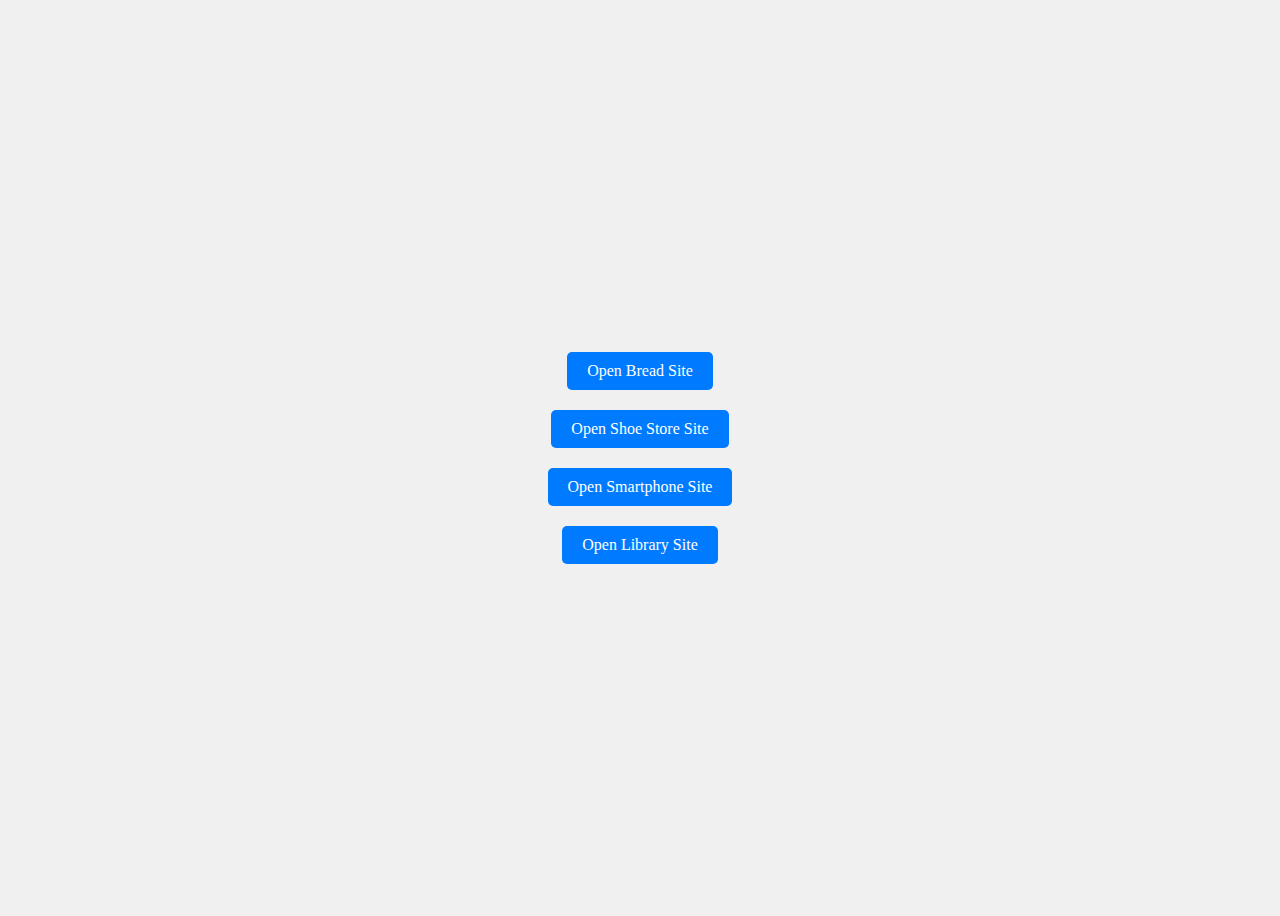
<file: index.html>
<!DOCTYPE html>
<html lang="en">
<head>
    <meta charset="UTF-8">
    <meta name="viewport" content="width=device-width, initial-scale=1.0">
    <title>Document</title>
    <style>
        body {
            display: flex;
            flex-direction: column;
            align-items: center;
            justify-content: center;
            height: 100vh;
            background-color: #f0f0f0;
        }
        a {
            margin: 10px;
            padding: 10px 20px;
            text-decoration: none;
            color: white;
            background-color: #007bff;
            border-radius: 5px;
        }
        a:hover {
            background-color: #0056b3;
        }
    </style>
</head>
<body>
    <a href="./Bread/">Open Bread Site</a>
    <a href="./Shoe-store/">Open Shoe Store Site</a>
    <a href="./Smartphone-store/">Open Smartphone Site</a>
    <a href="./Library-project/">Open Library Site</a>
</body>
</html>
</file>
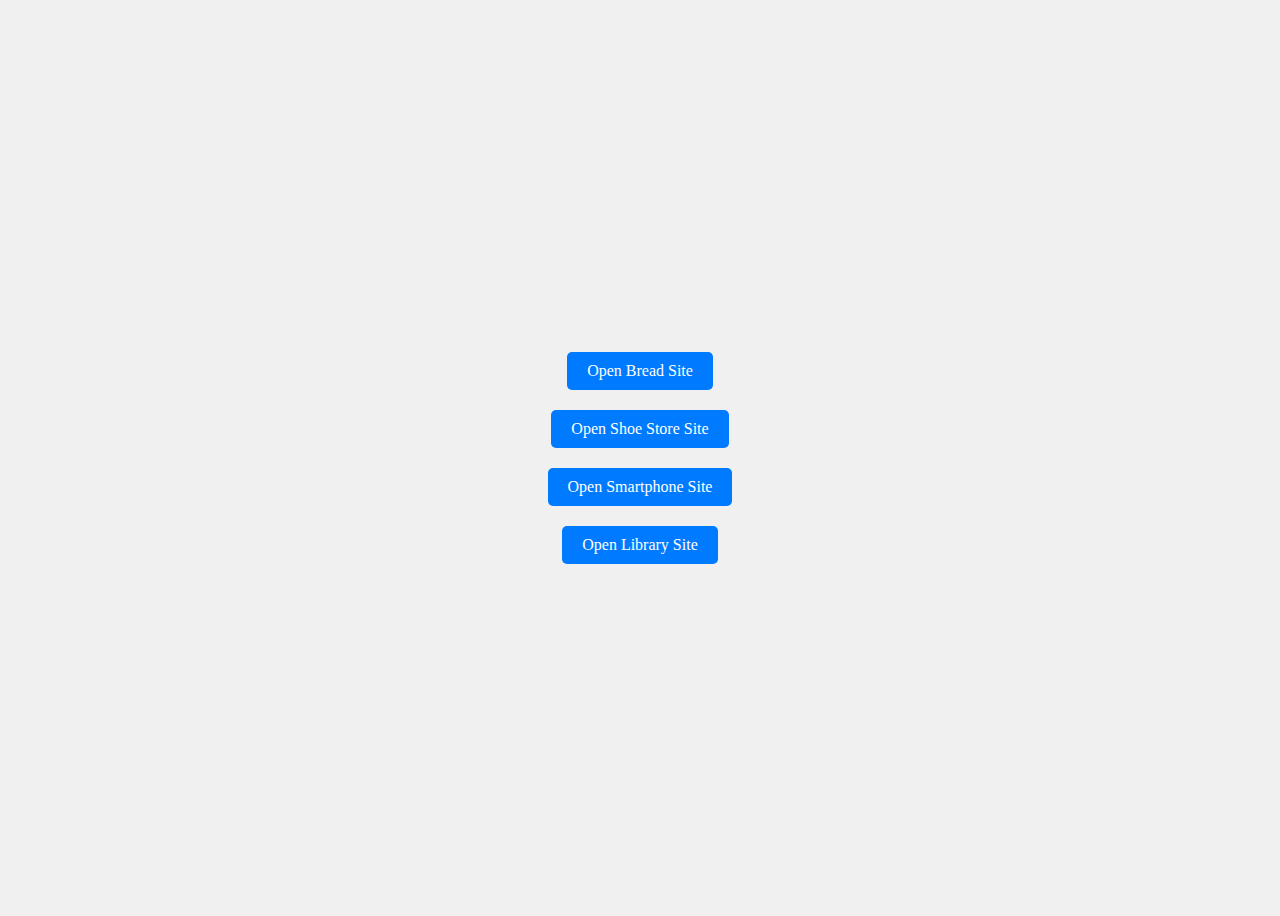
<file: docs/index.html>
<!DOCTYPE html>
<html lang="en">
<head>
    <meta charset="UTF-8">
    <meta name="viewport" content="width=device-width, initial-scale=1.0">
    <title>Document</title>
    <style>
        body {
            display: flex;
            flex-direction: column;
            align-items: center;
            justify-content: center;
            height: 100vh;
            background-color: #f0f0f0;
        }
        a {
            margin: 10px;
            padding: 10px 20px;
            text-decoration: none;
            color: white;
            background-color: #007bff;
            border-radius: 5px;
        }
        a:hover {
            background-color: #0056b3;
        }
    </style>
</head>
<body>
    <a href="../docs/Bread/index.html">Open Bread Site</a>
    <a href="../docs/Shoe-store/html/index.html">Open Shoe Store Site</a>
    <a href="../docs/Smartphone-store/HTML/index.html">Open Smartphone Site</a>
    <a href="../docs/Library-project/html/index.html">Open Library Site</a>
</body>
</html>
</file>
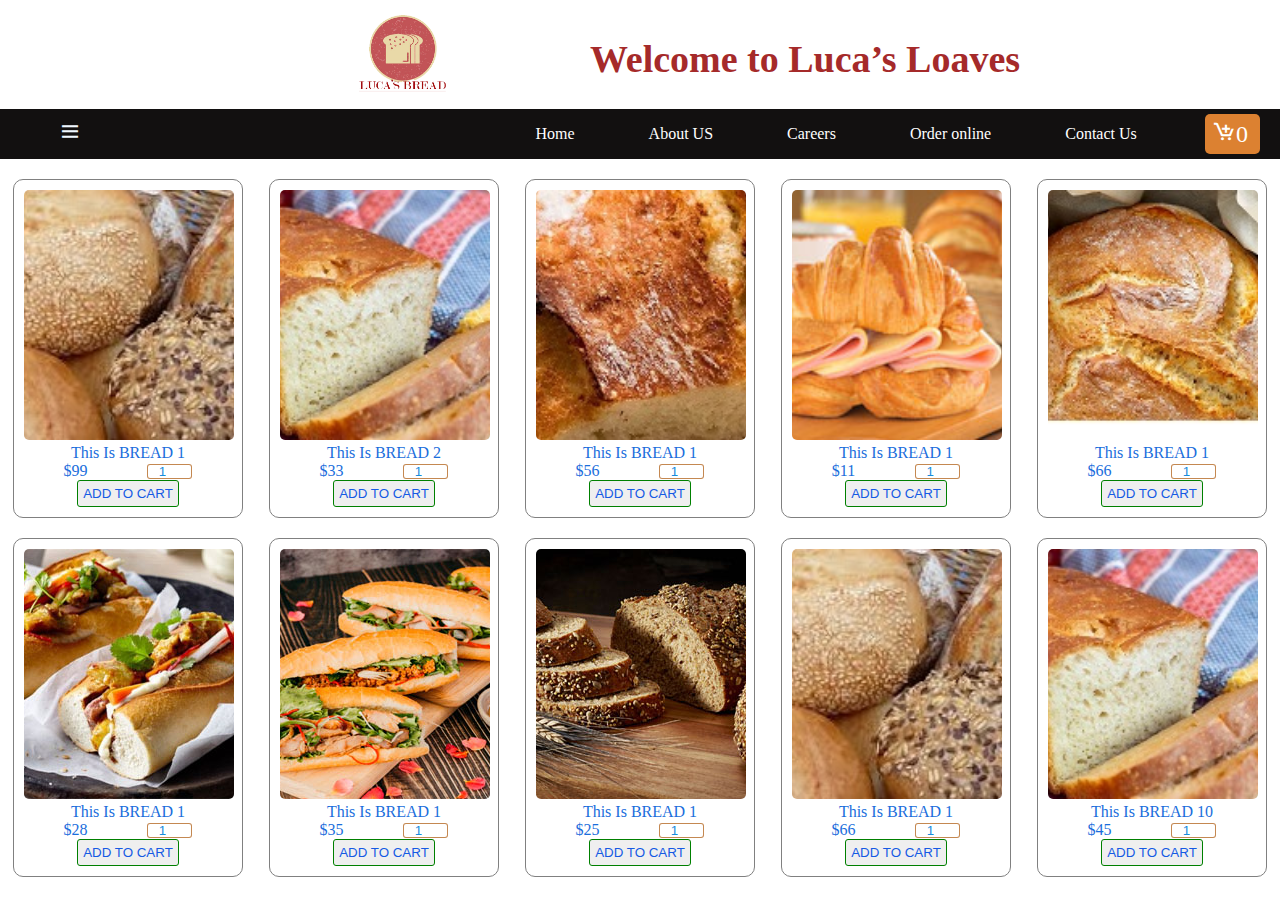
<file: Bread/html/index.html>
<!DOCTYPE html>
<html lang="en">
<head>
    <meta charset="UTF-8">
    <meta name="viewport" content="width=device-width, initial-scale=1.0">
    <title>Website'John</title>
    <link rel="stylesheet" href="../html/orderonline.html">
    <link rel="stylesheet" href="../style/style.css">
    <link rel="stylesheet" href="../js/js.js">
    <link href='https://unpkg.com/boxicons@2.1.4/css/boxicons.min.css' rel='stylesheet'>
</head>
<body>
    <!-- this is cart order detail  -->
    <div class="cart-detail_add" id="detail-cart">
        <form action="">
            <table class="order-iterm-cart">
                <thead>
                    <tr class="color-row">
                        <td>STT</td>
                        <td>Images</td>
                        <td>Product name</td>
                        <td>Amount</td>
                        <td>price</td>
                        <td>Total</td>
                    </tr>
                </thead>
                <tbody id="mycart">

                </tbody>
            </table>
        </form>
     </div>
    <!-- this is cart  -->
    <div class="cart" onclick="displaycart()"><span class="add-cart"><i class='bx bx-cart-add' ></i><span id="countsp">0</span></span></div>
    <!-- this is order online  -->
     <div class="order-online" id="orderonline">
        <div class="order-online_detail">
            <div class="main-titles"><h1>Career application</h1> <span ><a id="closex" onclick="change()">Close X</a></span></div>
            <p class="titles" id="mail">Email:</p>
            <input class="titles ip" type="text" placeholder="">
            <p class="titles" id="phonenumber">Phone number:</p>
            <input class="titles ip" type="number" placeholder="">
            <p class="titles" id="firstname">First name:</p>
            <input class="titles ip" type="text" placeholder="">
            <p class="titles" id="lastname">Last name:</p>
            <input class="titles ip" type="text" placeholder="">
            <span>Address: <select name="" id=""><option value="Sydney">Sydney</option>
                <option value="Melbourn">Melbourn</option>
                <option value="Adelaide">Adelaide</option></select>
                <span>Sex: <input type="radio" name="sexs" value="1">Male <input type="radio" name="sexs" value="2">Female</span>
            </span>
            <br>
            <button onclick="change()" class="btn1">Submit</button>
        </div>
     </div>    <!-- this is header -->
    <div id="header-wrapper">
        <div id="header" class="container">
            <div id="header-parents">
                <div id="image-logo"><img src="../img/LOGO1.png" alt=""></div>
                <div class="titles"><h1>Welcome to Luca’s Loaves</h1></div>
            </div>
            <div id="menu">
                <span class="menu_sub"><i class='bx bx-menu'></i>
                  <ul class="menu-sub_list">
                    <li><a href="">menu1</a></li>
                    <li><a href="">menu2</a></li>
                    <li><a href="">menu3</a></li>
                    <li><a href="">menu4</a></li>
                    <li><a href="">menu5</a></li>
                    <li><a href="">menu6</a>
                       <ul class="sub-sub1">
                        <li><a href="">sub1</a></li>
                        <li><a href="">sub2</a></li>
                        <li><a href="">sub3</a></li>
                        <li><a href="">sub4</a></li>
                       </ul>
                    </li>
                    <li><a href="">menu7</a></li>
                    <li><a href="">menu8</a></li>
                  </ul>
                </span>
                <ul class="nav">
                    <li ><a href="../html/web.html">Home</a></li>
                    <li><a href="#">About US</a></li>
                    <li><a onclick="change()" >Careers </a></li>
                    <li><a href="../html/orderonline.html">Order online </a></li>
                    <li><a href="#">Contact Us</a></li>
                </ul>
            </div>
        </div>
    </div>
    <!-- this is main body -->
     <div class="body-wrapper">
        <div class="products">
            <div class="product-iterm iterm1">
                <img class="img-product" src="../img/b1.jpg" alt="">
                <p class="discrib discrib1">this is BREAD 1</p>
                <p class="price price1">$<span>99</span><input class="amounts" type="number" min="1" max="20" value="1"></p>
                
                <button onclick="addcart(this)">ADD TO CART</button>
            </div>
            <div class="product-iterm iterm1">
                <img class="img-product" src="../img/b2.jpg" alt="">
                <p class="discrib discrib1">this is BREAD 2</p>
                <p class="price price1">$<span>33</span><input class="amounts" type="number" min="1" max="20" value="1"></p>
                
                <button onclick="addcart(this)">ADD TO CART</button>
            </div>
            <div class="product-iterm iterm1">
                <img class="img-product" src="../img/b3.jpg" alt="">
                <p class="discrib discrib1">this is BREAD 1</p>
                <p class="price price1">$<span>56</span><input class="amounts" type="number" min="1" max="20" value="1"></p>
                
                <button onclick="addcart(this)">ADD TO CART</button>
            </div>
            <div class="product-iterm iterm1">
                <img class="img-product" src="../img/b4.jpg" alt="">
                <p class="discrib discrib1">this is BREAD 1</p>
                <p class="price price1">$<span>11</span><input class="amounts" type="number" min="1" max="20" value="1"></p>
                
                <button onclick="addcart(this)">ADD TO CART</button>
            </div>
            <div class="product-iterm iterm1">
                <img class="img-product" src="../img/b5.jpg" alt="">
                <p class="discrib discrib1">this is BREAD 1</p>
                <p class="price price1">$<span>66</span><input class="amounts" type="number" min="1" max="20" value="1"></p>
                
                <button onclick="addcart(this)">ADD TO CART</button>
            </div>
            <div class="product-iterm iterm1">
                <img class="img-product" src="../img/b6.jpg" alt="">
                <p class="discrib discrib1">this is BREAD 1</p>
                <p class="price price1">$<span>28</span><input class="amounts" type="number" min="1" max="20" value="1"></p>
                
                <button onclick="addcart(this)">ADD TO CART</button>
            </div>
            <div class="product-iterm iterm1">
                <img class="img-product" src="../img/b7.jpg" alt="">
                <p class="discrib discrib1">this is BREAD 1</p>
                <p class="price price1">$<span>35</span><input class="amounts" type="number" min="1" max="20" value="1"></p>
                
                <button onclick="addcart(this)">ADD TO CART</button>
            </div>
            <div class="product-iterm iterm1">
                <img class="img-product" src="../img/b8.jpg" alt="">
                <p class="discrib discrib1">this is BREAD 1</p>
                <p class="price price1">$<span>25</span><input class="amounts" type="number" min="1" max="20" value="1"></p>
                
                <button onclick="addcart(this)">ADD TO CART</button>
            </div>
            <div class="product-iterm iterm1">
                <img class="img-product" src="../img/b1.jpg" alt="">
                <p class="discrib discrib1">this is BREAD 1</p>
                <p class="price price1">$<span>66</span><input class="amounts" type="number" min="1" max="20" value="1"></p>
                
                <button onclick="addcart(this)">ADD TO CART</button>
            </div>
            <div class="product-iterm iterm1">
                <img class="img-product" src="../img/b2.jpg" alt="">
                <p class="discrib discrib1">this is BREAD 10</p>
                <p class="price price1">$<span>45</span><input class="amounts" type="number" min="1" max="20" value="1"></p>
                
                <button onclick="addcart(this)">ADD TO CART</button>
            </div>
            
        </div>
     </div>
     <script src="../js/js.js"></script>
</body>
</html>
</file>
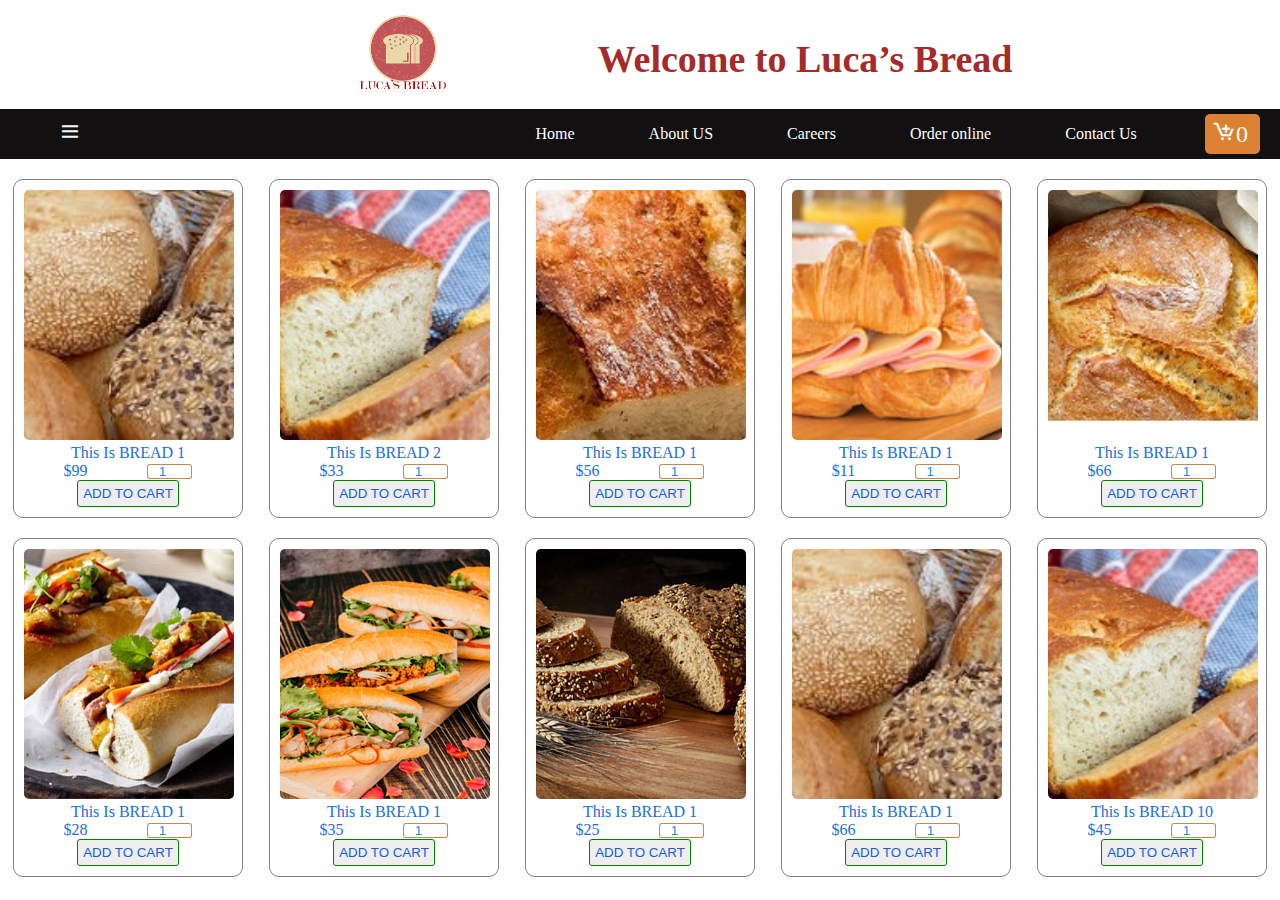
<file: docs/Bread/index.html>
<!DOCTYPE html>
<html lang="en">
<head>
    <meta charset="UTF-8">
    <meta name="viewport" content="width=device-width, initial-scale=1.0">
    <title>Website'John</title>
    <link rel="stylesheet" href="../Bread/orderonline.html">
    <link rel="stylesheet" href="../Bread/style/style.css">
    <link rel="stylesheet" href="../Bread/js/js.js">
    <link href='https://unpkg.com/boxicons@2.1.4/css/boxicons.min.css' rel='stylesheet'>
</head>
<body>
    <!-- this is cart order detail  -->
    <div class="cart-detail_add" id="detail-cart">
        <form action="">
            <table class="order-iterm-cart">
                <thead>
                    <tr class="color-row">
                        <td>STT</td>
                        <td>Images</td>
                        <td>Product name</td>
                        <td>Amount</td>
                        <td>price</td>
                        <td>Total</td>
                    </tr>
                </thead>
                <tbody id="mycart">

                </tbody>
            </table>
        </form>
     </div>
    <!-- this is cart  -->
    <div class="cart" onclick="displaycart()"><span class="add-cart"><i class='bx bx-cart-add' ></i><span id="countsp">0</span></span></div>
    <!-- this is order online  -->
     <div class="order-online" id="orderonline">
        <div class="order-online_detail">
            <div class="main-titles"><h1>Career application</h1> <span ><a id="closex" onclick="change()">Close X</a></span></div>
            <p class="titles" id="mail">Email:</p>
            <input class="titles ip" type="text" placeholder="">
            <p class="titles" id="phonenumber">Phone number:</p>
            <input class="titles ip" type="number" placeholder="">
            <p class="titles" id="firstname">First name:</p>
            <input class="titles ip" type="text" placeholder="">
            <p class="titles" id="lastname">Last name:</p>
            <input class="titles ip" type="text" placeholder="">
            <span>Address: <select name="" id=""><option value="Sydney">Sydney</option>
                <option value="Melbourn">Melbourn</option>
                <option value="Adelaide">Adelaide</option></select>
                <span>Sex: <input type="radio" name="sexs" value="1">Male <input type="radio" name="sexs" value="2">Female</span>
            </span>
            <br>
            <button onclick="change()" class="btn1">Submit</button>
        </div>
     </div>    <!-- this is header -->
    <div id="header-wrapper">
        <div id="header" class="container">
            <div id="header-parents">
                <div id="image-logo"><img src="../Bread/img/LOGO1.png" alt=""></div>
                <div class="titles"><h1>Welcome to Luca’s Bread</h1></div>
            </div>
            <div id="menu">
                <span class="menu_sub"><i class='bx bx-menu'></i>
                  <ul class="menu-sub_list">
                    <li><a href="">menu1</a></li>
                    <li><a href="">menu2</a></li>
                    <li><a href="">menu3</a></li>
                    <li><a href="">menu4</a></li>
                    <li><a href="">menu5</a></li>
                    <li><a href="">menu6</a>
                       <ul class="sub-sub1">
                        <li><a href="">sub1</a></li>
                        <li><a href="">sub2</a></li>
                        <li><a href="">sub3</a></li>
                        <li><a href="">sub4</a></li>
                       </ul>
                    </li>
                    <li><a href="">menu7</a></li>
                    <li><a href="">menu8</a></li>
                  </ul>
                </span>
                <ul class="nav">
                    <li ><a href="./index.html">Home</a></li>
                    <li><a href="#">About US</a></li>
                    <li><a onclick="change()" >Careers </a></li>
                    <li><a href="./orderonline.html">Order online </a></li>
                    <li><a href="#">Contact Us</a></li>
                </ul>
            </div>
        </div>
    </div>
    <!-- this is main body -->
     <div class="body-wrapper">
        <div class="products">
            <div class="product-iterm iterm1">
                <img class="img-product" src="../Bread/img/b1.jpg" alt="">
                <p class="discrib discrib1">this is BREAD 1</p>
                <p class="price price1">$<span>99</span><input class="amounts" type="number" min="1" max="20" value="1"></p>
                
                <button onclick="addcart(this)">ADD TO CART</button>
            </div>
            <div class="product-iterm iterm1">
                <img class="img-product" src="../Bread/img/b2.jpg" alt="">
                <p class="discrib discrib1">this is BREAD 2</p>
                <p class="price price1">$<span>33</span><input class="amounts" type="number" min="1" max="20" value="1"></p>
                
                <button onclick="addcart(this)">ADD TO CART</button>
            </div>
            <div class="product-iterm iterm1">
                <img class="img-product" src="../Bread/img/b3.jpg" alt="">
                <p class="discrib discrib1">this is BREAD 1</p>
                <p class="price price1">$<span>56</span><input class="amounts" type="number" min="1" max="20" value="1"></p>
                
                <button onclick="addcart(this)">ADD TO CART</button>
            </div>
            <div class="product-iterm iterm1">
                <img class="img-product" src="../Bread/img/b4.jpg" alt="">
                <p class="discrib discrib1">this is BREAD 1</p>
                <p class="price price1">$<span>11</span><input class="amounts" type="number" min="1" max="20" value="1"></p>
                
                <button onclick="addcart(this)">ADD TO CART</button>
            </div>
            <div class="product-iterm iterm1">
                <img class="img-product" src="../Bread/img/b5.jpg" alt="">
                <p class="discrib discrib1">this is BREAD 1</p>
                <p class="price price1">$<span>66</span><input class="amounts" type="number" min="1" max="20" value="1"></p>
                
                <button onclick="addcart(this)">ADD TO CART</button>
            </div>
            <div class="product-iterm iterm1">
                <img class="img-product" src="../Bread/img/b6.jpg" alt="">
                <p class="discrib discrib1">this is BREAD 1</p>
                <p class="price price1">$<span>28</span><input class="amounts" type="number" min="1" max="20" value="1"></p>
                
                <button onclick="addcart(this)">ADD TO CART</button>
            </div>
            <div class="product-iterm iterm1">
                <img class="img-product" src="../Bread/img/b7.jpg" alt="">
                <p class="discrib discrib1">this is BREAD 1</p>
                <p class="price price1">$<span>35</span><input class="amounts" type="number" min="1" max="20" value="1"></p>
                
                <button onclick="addcart(this)">ADD TO CART</button>
            </div>
            <div class="product-iterm iterm1">
                <img class="img-product" src="../Bread/img/b8.jpg" alt="">
                <p class="discrib discrib1">this is BREAD 1</p>
                <p class="price price1">$<span>25</span><input class="amounts" type="number" min="1" max="20" value="1"></p>
                
                <button onclick="addcart(this)">ADD TO CART</button>
            </div>
            <div class="product-iterm iterm1">
                <img class="img-product" src="../Bread/img/b1.jpg" alt="">
                <p class="discrib discrib1">this is BREAD 1</p>
                <p class="price price1">$<span>66</span><input class="amounts" type="number" min="1" max="20" value="1"></p>
                
                <button onclick="addcart(this)">ADD TO CART</button>
            </div>
            <div class="product-iterm iterm1">
                <img class="img-product" src="../Bread/img/b2.jpg" alt="">
                <p class="discrib discrib1">this is BREAD 10</p>
                <p class="price price1">$<span>45</span><input class="amounts" type="number" min="1" max="20" value="1"></p>
                
                <button onclick="addcart(this)">ADD TO CART</button>
            </div>
            
        </div>
     </div>
     <script src="../Bread/js/js.js"></script>
</body>
</html>
</file>
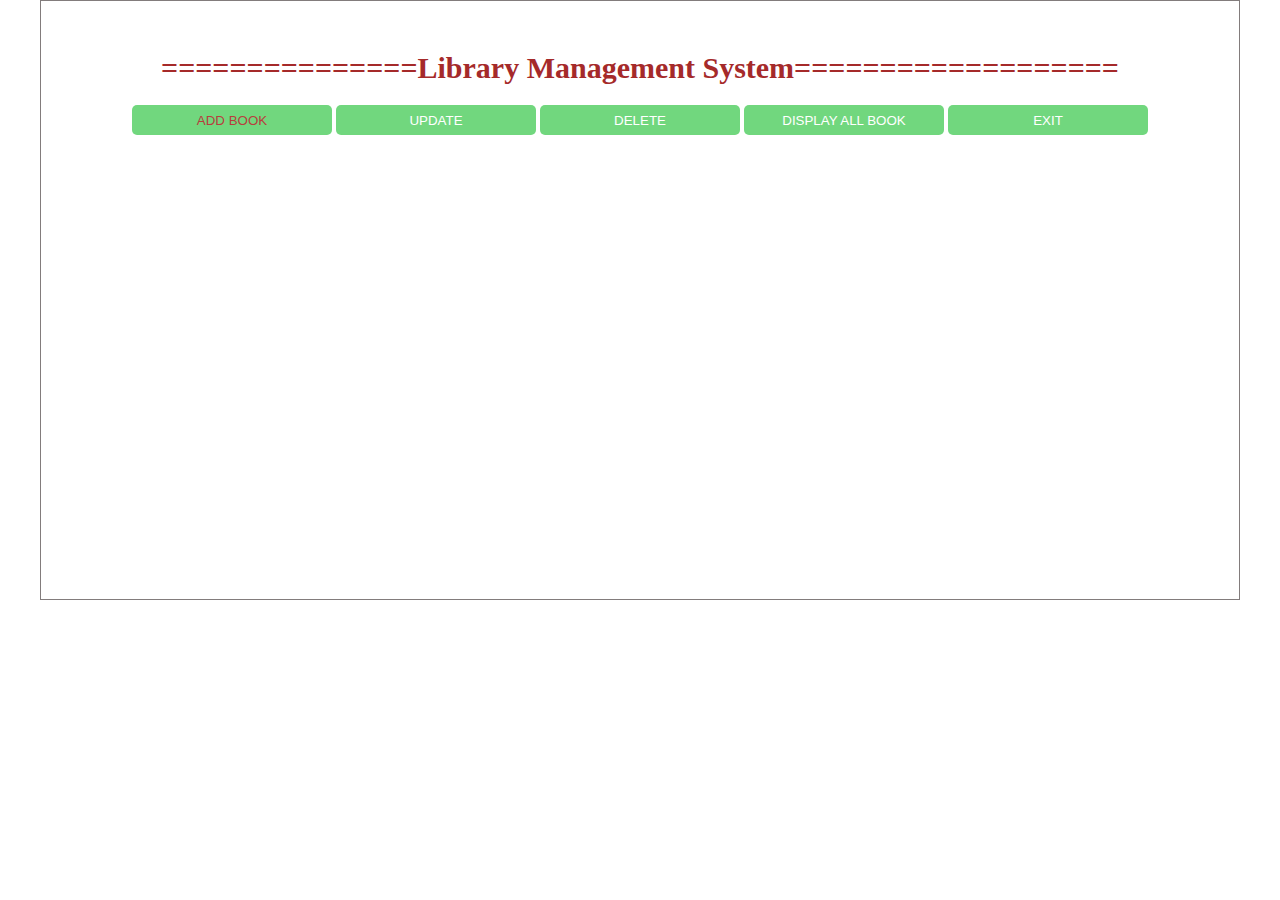
<file: Library project/html/index.html>
<!DOCTYPE html>
<html lang="en">
<head>
    <meta charset="UTF-8">
    <meta name="viewport" content="width=device-width, initial-scale=1.0">
    <title>Library Management</title>
    <link rel="stylesheet" href="../css/STYLE.css">
    <link rel="stylesheet" href="../js/action.js">
</head>
<body>
    <div class="container">
        <h1 class="title">===============Library Management System===================</h1>
        <button class="bnt" id="1"><a href="#"  onclick="openAllWraps()">ADD BOOK</a></button>
        <button class="bnt" id="2">UPDATE</button>
        <button class="bnt" id="3">DELETE</button>
        <button class="bnt" id="4">DISPLAY ALL BOOK</button>
        <button class="bnt" id="5">EXIT</button>
        <div class="wrap"><form action="method">
            
            <p >Book ID</p>
            <input type="text" name="book_id" placeholder="Enter book_id" required><br>
            <p >Book Name</p>
            <input type="text" name="book_name" placeholder="Enter book name" required><br>
            <p >author_name</p>
            <input type="text" name="author_name" placeholder="Enter author name" required><br>
            <p >Book Price</p>
            <input type="number" name="price" placeholder="Enter book price" required>
            <br>
            <p ><a href="#" onclick="closeAllWraps()">Close X</a></p>
        </form></div>

    </div>
    <script src="../js/action.js"></script>
</body>
</html>
</file>
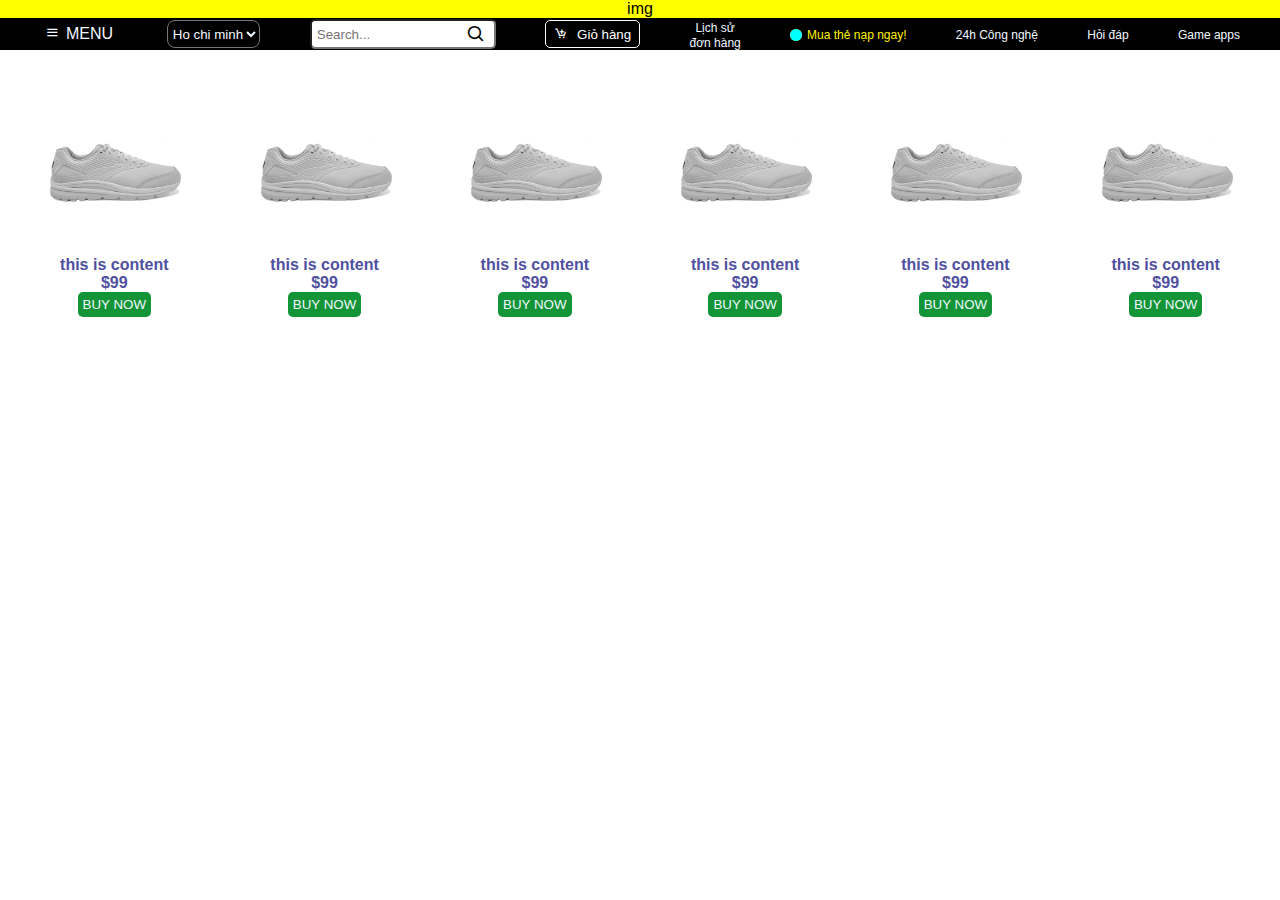
<file: Shoe store/html/index.html>
<!DOCTYPE html>
<html lang="en">
<head>
    <meta charset="UTF-8">
    <meta name="viewport" content="width=device-width, initial-scale=1.0">
    <title>Document</title>
    <link rel="stylesheet" href="../style/homestyle.css">
    <link href='https://unpkg.com/boxicons@2.1.4/css/boxicons.min.css' rel='stylesheet'>
    <link rel="stylesheet" href="../js/action.js">
</head>
<body>
    <header>
        <div>img</div>
    </header>
    <nav>
       <div class="container">
        <ul class="nav_bar">
            <li class="menu"><a href=""><i class='bx bx-menu'></i>MENU</a>
                 <ul class="menu_sub">
                    <li><a href="">menu1</a></li>
                    <li><a href="">menu2</a></li>
                    <li><a href="">menu3</a></li>
                    <li><a href="">menu4</a></li>
                    <li><a href="">menu5</a>
                        <ul class="menu_sub-son">
                            <li><a href="">sub1</a></li>
                            <li><a href="">sub2</a></li>
                            <li id="sub3" onclick="show()" style="color: aliceblue;">sub3</li>
                        </ul>
                    </li>
                 </ul>
            </li>
            <li><select name="TP" id="TP">
                <option value="Ho chi minh"><a href="">Ho chi minh</a></option>
                <option value="Dak Nong"><a href="">Dak Nong</a></option>
                <option value="Dak Nong"><a href="">Ha noi</a></option>
                <option value="Dak Nong"><a href="">Dong nai</a></option>
            </select></li>
            <li><input type="text" placeholder="Search..."><i class='bx bx-search' ></i></li>
            <li><button onclick="showmode()"><i class='bx bx-cart-add' ></i>Giỏ hàng</button></li>
            <li><a href="">Lịch sử<p>đơn hàng</p></a></li>
            <li><a href=""><span class="button_parent"><span class="button_son"></span></span>Mua thẻ nạp ngay!</a></li>
            <li><a href="">24h Công nghệ</a></li>
            <li><a href="#" onclick="showmode()">Hỏi đáp</a></li>
            <li><a href="">Game apps</a></li>
          
        </ul>
        <div id="hoidap-form">
            <div class="hoidap-form-content">
                <h2>Information <span id="cl" onclick="hidemode()">X Close</span></h2>
                <form action="">
                    <select name="" id="" class="select">
                        <option value="">Tinh Thanh</option>
                        <option value="">Dak Nong</option>
                        <option value="">Nha Trang</option>
                    </select>
                    <select name="" id="" class="select">
                        <option value="">Huyen</option>
                        <option value="">Dak Nong</option>
                        <option value="">Nha Trang</option>
                    </select>
                    <select name="" id="" class="select">
                        <option value="">Xa</option>
                        <option value="">Dak Nong</option>
                        <option value="">Nha Trang</option>
                    </select>
                    <input id="ip" type="text" placeholder="Nhap dia chi cua ban">
                    <button class="button">Submit</button>
                </form>
            </div>
        </div>
        <div class="Buynow-mode">
            <div class="Buynow-mode-form">
                <h2 class="mode2">ADD CART <Span class="xclose">X Close</Span></h2>
                <form action="">
                    <input type="text"> <span>Amount</span>
                    <input type="text"> <span>Amount</span>
                    <button>Submit</button>
                </form>
            </div>
           
        </div>
       </div>
    </nav>
    <div id="content"><p>day la toi <button onclick="hide()">OK</button></p></div>
    <div class="main">
        <div class="iterm iterm1">
            <img src="../img/Untitled-1.png" alt="anh">
            <p class="iterm-content">this is content</p>
            <p class="price">$99</p>
            <button class="buybtn btn1">BUY NOW</button>

        </div>
        <div class="iterm iterm2">
            <img src="../img/Untitled-1.png" alt="anh">
            <p class="iterm-content">this is content</p>
            <p class="price">$99</p>
            <button class="buybtn btn2">BUY NOW</button>

        </div>
        <div class="iterm iterm3">
            <img src="../img/Untitled-1.png" alt="anh">
            <p class="iterm-content">this is content</p>
            <p class="price">$99</p>
            <button class="buybtn btn3">BUY NOW</button>

        </div>
        <div class="iterm iterm4">
            <img src="../img/Untitled-1.png" alt="anh">
            <p class="iterm-content">this is content</p>
            <p class="price">$99</p>
            <button class="buybtn btn4">BUY NOW</button>

        </div>
        <div class="iterm iterm5">
            <img src="../img/Untitled-1.png" alt="anh">
            <p class="iterm-content">this is content</p>
            <p class="price">$99</p>
            <button class="buybtn btn5">BUY NOW</button>

        </div>
        <div class="iterm iterm6">
            <img src="../img/Untitled-1.png" alt="anh">
            <p class="iterm-content">this is content</p>
            <p class="price">$99</p>
            <button class="buybtn btn6">BUY NOW</button>

        </div>
    </div>
    <script src="../js/action.js"></script>
</body>
</html>
</file>
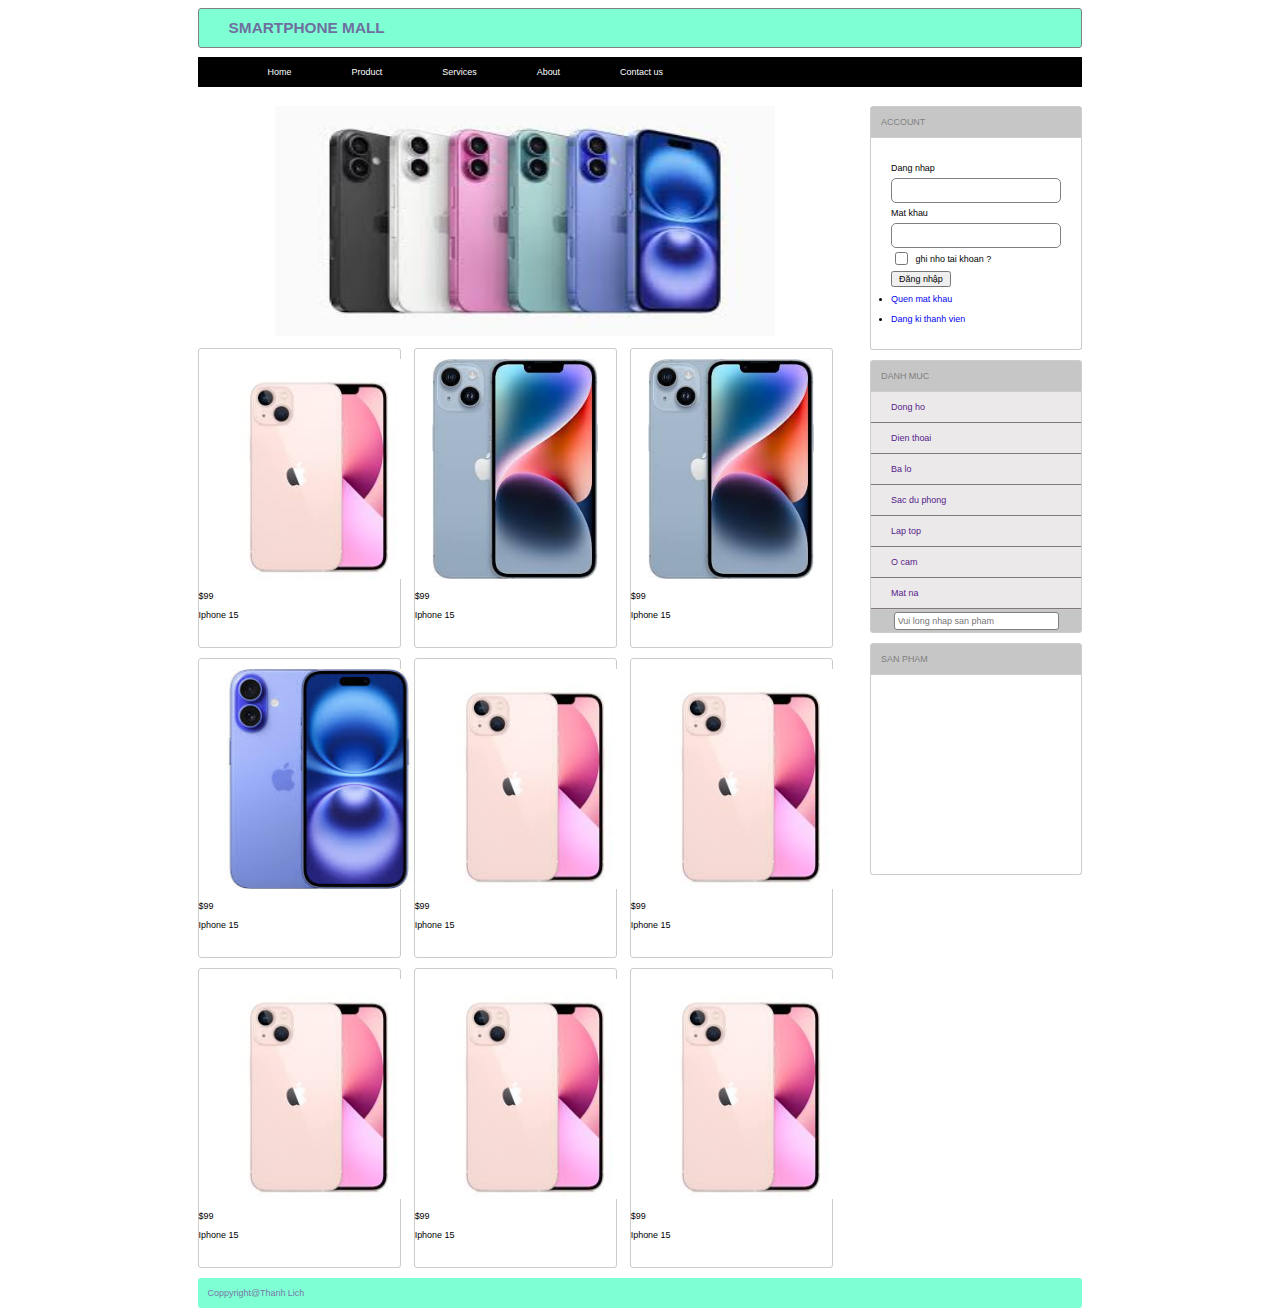
<file: Smartphone store/HTML/index.html>
<!DOCTYPE html>
<html lang="en">
<head>
    <meta charset="UTF-8">
    <meta name="viewport" content="width=device-width, initial-scale=1.0">
    <title>Document</title>
    <link rel="stylesheet" href="../CSS/Main.css">
</head>
<body>
    <div class="container">
        <div class="sub sub1 header"><h1>SMARTPHONE MALL</h1></div>
        <div class="sub sub2">
            <ul class="nav">
                <li class="li1 list"><a href="" class="a">Home</a>
                    <ul class="trangchu">
                        <li class="sublist"><a class="a" href="">Trang chu 1</a></li>
                        <li class="sublist"><a class="a" href="">Trang chu 2</a></li>
                        <li class="sublist"><a class="a" href="">Trang chu 3</a></li>
                        <li class="sublist sublist4"><a class="a" href="">Trang chu 4</a>
                            <ul class="subtrangchu">
                                <li class="sublist1"><a class="a" href="">Trang chu 1</a></li>
                                <li class="sublist1"><a class="a" href="">Trang chu 2</a></li>
                                <li class="sublist1"><a class="a" href="">Trang chu 3</a></li>
                                <li class="sublist1"><a class="a" href="">Trang chu 4</a></li>
                            </ul></li>
                    </ul>
                
                </li>
                <li class="li2 list"><a href="" class="a">Product</a></li>
                <li class="li3 list"><a href="" class="a">Services</a></li>
                <li class="li4 list"><a href="" class="a">About</a></li>
                <li class="li5 list"><a href="" class="a">Contact us</a></li>
            </ul>

        </div>
        <div class="sub sub3 mgt ">
            <div class="left-box mr">
                <div class="sub slide" style="text-align: center;">
                    <img src="../IMG/A8.jpg" width="500px" height="230px"  alt="">
                </div>
                <div class="sub sp">
                    <div class="sp1 iterm mr mgt">
                        <div class="sub imgs" ><img class="img-iterm" src="../IMG/A0.jpg" alt=""></div>
                        <p>$99</p>
                        <p>Iphone 15</p>
                    </div>
                    <div class="sp1 iterm mr mgt">
                        <div class="sub imgs" ><img class="img-iterm" src="../IMG/A1.jpg" alt=""></div>
                        <p>$99</p>
                        <p>Iphone 15</p>
                    </div>
                    <div class="sp1 iterm mr mgt">
                        <div class="sub imgs" ><img class="img-iterm" src="../IMG/A2.jpg" alt=""></div>
                        <p>$99</p>
                        <p>Iphone 15</p>
                    </div>
                    <div class="sp1 iterm mr mgt">
                        <div class="sub imgs" ><img class="img-iterm" src="../IMG/A3.jpg" alt=""></div>
                        <p>$99</p>
                        <p>Iphone 15</p>
                    </div>
                    <div class="sp1 iterm mr mgt">
                        <div class="sub imgs" ><img class="img-iterm" src="../IMG/A0.jpg" alt=""></div>
                        <p>$99</p>
                        <p>Iphone 15</p>
                    </div>
                    <div class="sp1 iterm mr mgt">
                        <div class="sub imgs" ><img class="img-iterm" src="../IMG/A0.jpg" alt=""></div>
                        <p>$99</p>
                        <p>Iphone 15</p>
                    </div>
                    <div class="sp1 iterm mr mgt">
                        <div class="sub imgs" ><img class="img-iterm" src="../IMG/A0.jpg" alt=""></div>
                        <p>$99</p>
                        <p>Iphone 15</p>
                    </div>
                    <div class="sp1 iterm mr mgt">
                        <div class="sub imgs" ><img class="img-iterm" src="../IMG/A0.jpg" alt=""></div>
                        <p>$99</p>
                        <p>Iphone 15</p>
                    </div>
                    <div class="sp1 iterm mr mgt">
                        <div class="sub imgs" ><img class="img-iterm" src="../IMG/A0.jpg" alt=""></div>
                        <p>$99</p>
                        <p>Iphone 15</p>
                    </div>
                    
                </div>

            </div>
            <div class="right-box">
                <div class="sub rightsub1 ">
                    <div class="subtitle1 title"> ACCOUNT</div>
                    <div class="subcontent1 subcontent">
                        <form action="#" method="post">
                            Dang nhap <br>
                            <input class="ip" type="text" name="user"> <br>
                            Mat khau <br>
                            <input class="ip" type="password" name="matkhau"> <br>
                            <input type="checkbox">
                            <label for="myCheckbox">ghi nho tai khoan ?</label><br>
                            <input type="submit" value="Đăng nhập"> <br>
                            
                            
                            
                        </form>
                        <li><a href="#">Quen mat khau</a> <br></li>
                            <li><a href="#">Dang ki thanh vien</a></li>
                    </div>
                </div>
                <div class="sub rightsub2 mgt">
                    <div class="subtitle2 title"> DANH MUC</div>
                    <div class="subcontent2 ">
                        <ul class="listsp">
                            <li><a href="" id="list1">Dong ho</a></li>
                            <li><a href="" id="list2">Dien thoai</a></li>
                            <li><a href="" id="list3">Ba lo</a></li>
                            <li><a href="" id="list4">Sac du phong</a></li>
                            <li><a href="" id="list5">Lap top</a></li>
                            <li><a href="" id="list6">O cam</a></li>
                            <li><a href="" id="list7">Mat na</a></li>
                        </ul>
                    </div>
                    <div class="subfooter">
                        <input id="ipsp" type="text" placeholder="Vui long nhap san pham">
                    </div>
                </div>
                <div class="sub rightsub3 mgt">
                    <div class="subtitle3 title"> SAN PHAM</div>
                    <div class="subcontent3 subcontent"></div>
                </div>
            </div>
            
        </div>
        <div class="sub sub4 mgt"> Coppyright@Thanh Lich</div>
    </div>
</body>
</html>
</file>
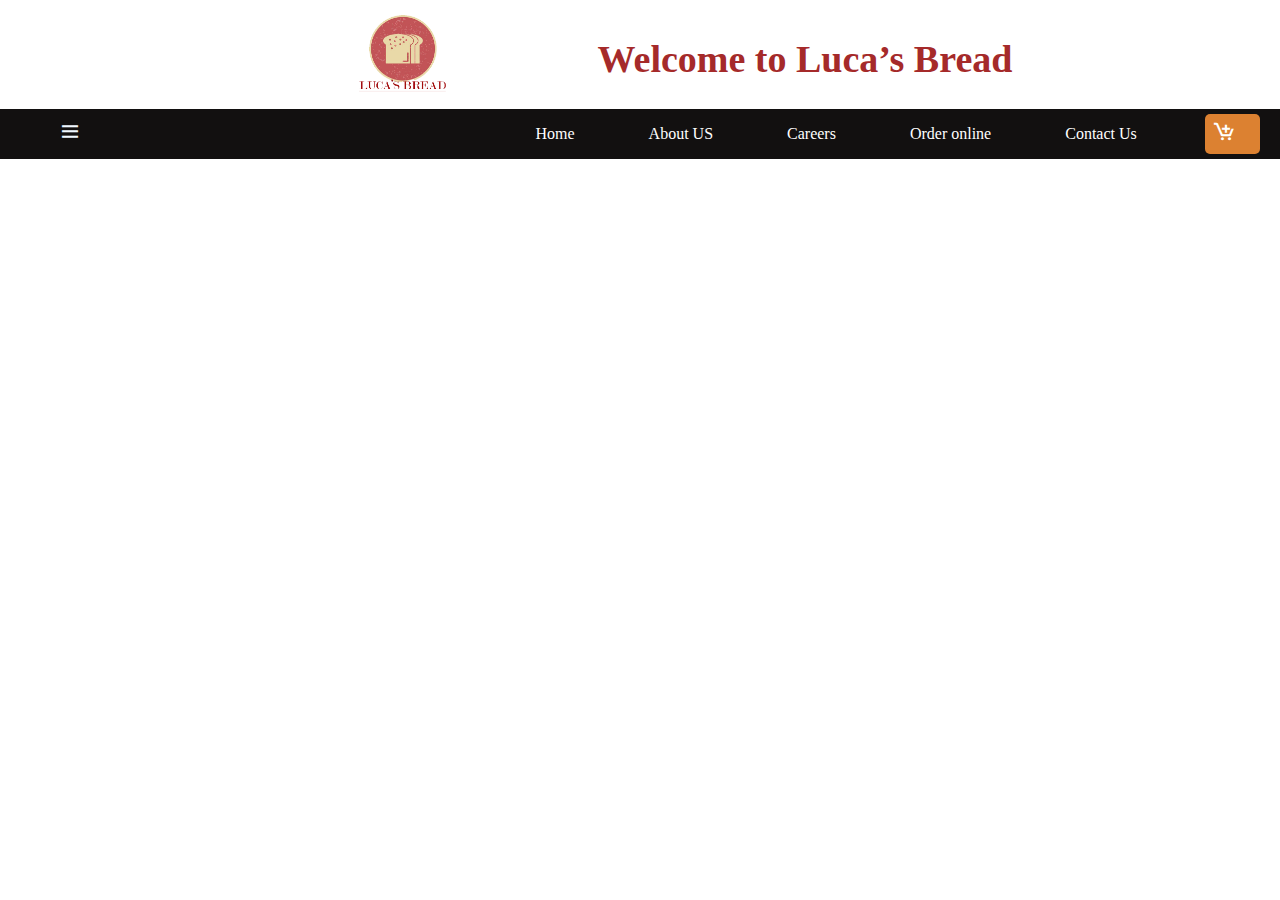
<file: Bread/html/orderonline.html>
<!DOCTYPE html>
<html lang="en">
<head>
    <meta charset="UTF-8">
    <meta name="viewport" content="width=device-width, initial-scale=1.0">
    <title>Website'John</title>
    <link rel="stylesheet" href="../html/web.html">
    <link rel="stylesheet" href="../style/style.css">
    <link rel="stylesheet" href="../js/js.js">
    <link href='https://unpkg.com/boxicons@2.1.4/css/boxicons.min.css' rel='stylesheet'>
</head>
<body>
    <!-- this is cart  -->
    <div class="cart"><span class="add-cart"><i class='bx bx-cart-add' ></i></span></div>
    <!-- this is order online  -->
     <div class="order-online" id="orderonline">
        <div class="order-online_detail">
            <div class="main-titles"><h1>Career application</h1> <span ><a id="closex" onclick="change()">Close X</a></span></div>
            <p class="titles" id="mail">Email:</p>
            <input class="titles ip" type="text" placeholder="">
            <p class="titles" id="phonenumber">Phone number:</p>
            <input class="titles ip" type="number" placeholder="">
            <p class="titles" id="firstname">First name:</p>
            <input class="titles ip" type="text" placeholder="">
            <p class="titles" id="lastname">Last name:</p>
            <input class="titles ip" type="text" placeholder="">
            <span>Address: <select name="" id=""><option value="Sydney">Sydney</option>
                <option value="Melbourn">Melbourn</option>
                <option value="Adelaide">Adelaide</option></select>
                <span>Sex: <input type="radio" name="sexs" value="1">Male <input type="radio" name="sexs" value="2">Female</span>
            </span>
            <br>
            <button onclick="change()" class="btn1">Submit</button>
        </div>
     </div>    <!-- this is header -->
    <div id="header-wrapper">
        <div id="header" class="container">
            <div id="header-parents">
                <div id="image-logo"><img src="../img/LOGO1.png" alt=""></div>
                <div class="titles"><h1>Welcome to Luca’s Bread</h1></div>
            </div>
            <div id="menu">
                <span class="menu_sub"><i class='bx bx-menu'></i>
                  <ul class="menu-sub_list">
                    <li><a href="">menu1</a></li>
                    <li><a href="">menu2</a></li>
                    <li><a href="">menu3</a></li>
                    <li><a href="">menu4</a></li>
                    <li><a href="">menu5</a></li>
                    <li><a href="">menu6</a>
                       <ul class="sub-sub1">
                        <li><a href="">sub1</a></li>
                        <li><a href="">sub2</a></li>
                        <li><a href="">sub3</a></li>
                        <li><a href="">sub4</a></li>
                       </ul>
                    </li>
                    <li><a href="">menu7</a></li>
                    <li><a href="">menu8</a></li>
                  </ul>
                </span>
                <ul class="nav">
                    <li ><a href="../html/web.html">Home</a></li>
                    <li><a href="#">About US</a></li>
                    <li><a onclick="change()" >Careers </a></li>
                    <li><a href="#">Order online </a></li>
                    <li><a href="#">Contact Us</a></li>
                </ul>
            </div>
        </div>
    </div>
    <!-- this is main body -->
     <div class="cart-detail_add">
        <form action="">
            <table class="order-iterm-cart">
                <thead>
                    <tr class="color-row">
                        <td>STT</td>
                        <td>Images</td>
                        <td>Product name</td>
                        <td>Amount</td>
                        <td>price</td>
                        <td>Total</td>
                    </tr>
                </thead>
                <tbody>
                    <tr>
                        <td>1</td>
                        <td><img src="../img/b3.jpg" alt="" style="width: 200px;"></td>
                        <td>Hot bread</td>
                        <td>1</td>
                        <td>$99</td>
                        <td>$123</td>
                    </tr>
                    <tr class="color-row">
                        <td colspan="5">Total bill</td>
                        <td>10</td>
                    </tr>
                </tbody>
            </table>
        </form>
     </div>
     <script src="../js/js.js"></script>
</body>
</html>
</file>
<file: Bread/style/style.css>
*{
    margin: 0px;
    padding: 0px;
    box-sizing: border-box;
}
/* this is cart */
.cart{
    position: fixed;
    width: 55px;
    padding: 20px 20px;
    background-color: rgb(220, 129, 49);
    top: 114px;
    right: 20px;
    border-radius: 5px;

}
.add-cart{
    position: absolute;
    color: rgb(255, 255, 255);
    font-size: 24px;
    top:6px;
    left: 7px;
}
.cart:hover{background-color: rgb(204, 150, 103);}
.cart:hover .add-cart{
    color: rgb(21, 190, 212);
}
/* this is order box  */
#orderonline{
    position: fixed;
    width:100%;
    height:100%;
    background-color: rgba(0, 0, 0, 0.8);
    display:none;
}
a{
    cursor: pointer;
}
.order-online_detail{
    position: absolute;
    background-color: aliceblue;
    top: 145px;
    left: 600px;
    width: 400px;
    height: 400px;
    text-align: center;
    border-radius: 10px;
    
}
.main-titles{
    position: relative;
    border-bottom: 1px solid gray;
}
.main-titles h1{
    cursor: pointer;
    font-size: 28px;
}
.titles{
    padding: 3px 100px;
    margin: 6px 0px;
}
.ip{
    border-radius: 3px;
    border: 1px solid gray;
}
#closex{
    position: absolute;
    top: 5px;
    right: 5px;
    cursor: pointer;
    border: 1px solid gray;
    padding: 2px;
    border-radius: 2px;
}
.btn1{
    margin-top: 5px;
    width: 100px;
    cursor: pointer;
}
#closex:hover{
    background-color: rgb(51, 147, 220);
    color: rgb(218, 26, 26);
}
.btn1:hover{
background-color: aquamarine;
color: rgb(232, 9, 9);
}

/* this is header */
body{
    margin: 0 auto;
}
#header-wrapper{
    text-align: center;
    margin: 0 auto;
}
.container{
    width: 1700px;
}
#header-parents{
    display: inline;
    
}
#image-logo{
    width: 12%;
    height:100px  ;
    float: left;
    margin-left:300px;
   
    
}
img{
    border-radius: 5px;
    object-fit: cover;
    object-position: center;
    width: 100%;
    height: 100%;
}
.titles{
    text-align: center;
}
.titles h1{
    width: 30%;
    height: 100px;
    font-size: 38px;
    color: brown;
    float: right;
    margin: 0px;
    line-height: 100px;
    margin-right: 570px;
}
#menu{
    background: rgb(18, 16, 16);
    clear: both;
    display: flex;
    justify-content: space-evenly;
    padding-right: 490px;
}
.menu_sub{color: aliceblue;
    margin-right: 360px;
    padding: 5px 20px;
    line-height: 40px;
    font-size: 24px;
    /* position: relative; */
}
.nav{
    height: 50px;
}
.nav li{
   line-height: 50px;
   display: inline-table;
   padding: 0px 20px;
}
.nav li a{
    color: rgb(255, 255, 255);
    text-decoration: none;
    padding: 15px 15px;
    
}
.menu_sub:hover .menu-sub_list{
display: block;
}
.nav li:hover a{
    background-color: gray;
    border-radius: 5px;
    transition: 0.5s;
}
.menu-sub_list{
    position: absolute;
    display: none;
    list-style: none;
    top: 158px;
    left: 0px;
    margin: 0px;
    padding: 0px;
}
.menu-sub_list li{
    position: relative;
    padding: 0px;
    background: rgb(0, 0, 0);
    border-top: 1px solid rgb(63, 79, 63);
}
.menu-sub_list li a{
    text-decoration: none;
    color: aliceblue;
    padding: 0px 10px;
}
.menu-sub_list li:hover{
    transition: 0.5s;
    background-color: grey;
}
.menu-sub_list li:hover .sub-sub1{
    display: block;
}
.sub-sub1{
    display: none;
    position: absolute;
    top: 0px;
    left:86px;
    border-left: 1px solid grey;
    list-style: none;
    transition: 0.5s;
}
/* header */
/* this is body */
.product-iterm{
    border: 1px solid gray;
    border-radius: 10px;
    overflow: hidden;
    padding: 10px;
    text-align: center;
    flex-basis: 18%;
    margin: 10px;
}
.products{
    text-transform:capitalize;
    margin-top: 10px;
    display: flex;
    justify-content: space-around;
    color: rgb(26, 110, 220);
    flex-wrap: wrap;
}
.img-product{
    width: 210px;
    height: 250px;
}
button{
    color: rgb(21, 90, 228);
    padding: 5px 5px;
    border: 1px solid green;
    border-radius: 3px;
}

.amounts{
    margin-left: 60px;
    width: 45px;
    height: 15px;
    text-align: center;
    border: 1px solid rgba(171, 86, 8, 0.704);
    border-radius: 3px;
    color: rgb(22, 141, 220);
}
#countsp{
    cursor: pointer;
}
/* this is cart order detail  */
.cart-detail_add{
    display: none;
    position: fixed;
    top: 160px;
    right: 15px;
}
.order-iterm-cart{
    text-align: center;
    border-radius: 10px;
    padding: 5px;
}
table,td{
    border: 1px solid rgb(162, 147, 147);
    border-collapse:separate;
    color: rgb(18, 6, 92);
    padding: 5px;
}
.color-row2{
    background-color: aliceblue;
}
.color-row{
    background-color: rgb(14, 114, 236);
    
}
</file>
<file: docs/Bread/style/style.css>
*{
    margin: 0px;
    padding: 0px;
    box-sizing: border-box;
}
/* this is cart */
.cart{
    position: fixed;
    width: 55px;
    padding: 20px 20px;
    background-color: rgb(220, 129, 49);
    top: 114px;
    right: 20px;
    border-radius: 5px;

}
.add-cart{
    position: absolute;
    color: rgb(255, 255, 255);
    font-size: 24px;
    top:6px;
    left: 7px;
}
.cart:hover{background-color: rgb(204, 150, 103);}
.cart:hover .add-cart{
    color: rgb(21, 190, 212);
}
/* this is order box  */
#orderonline{
    position: fixed;
    width:100%;
    height:100%;
    background-color: rgba(0, 0, 0, 0.8);
    display:none;
}
a{
    cursor: pointer;
}
.order-online_detail{
    position: absolute;
    background-color: aliceblue;
    top: 145px;
    left: 600px;
    width: 400px;
    height: 400px;
    text-align: center;
    border-radius: 10px;
    
}
.main-titles{
    position: relative;
    border-bottom: 1px solid gray;
}
.main-titles h1{
    cursor: pointer;
    font-size: 28px;
}
.titles{
    padding: 3px 100px;
    margin: 6px 0px;
}
.ip{
    border-radius: 3px;
    border: 1px solid gray;
}
#closex{
    position: absolute;
    top: 5px;
    right: 5px;
    cursor: pointer;
    border: 1px solid gray;
    padding: 2px;
    border-radius: 2px;
}
.btn1{
    margin-top: 5px;
    width: 100px;
    cursor: pointer;
}
#closex:hover{
    background-color: rgb(51, 147, 220);
    color: rgb(218, 26, 26);
}
.btn1:hover{
background-color: aquamarine;
color: rgb(232, 9, 9);
}

/* this is header */
body{
    margin: 0 auto;
}
#header-wrapper{
    text-align: center;
    margin: 0 auto;
}
.container{
    width: 1700px;
}
#header-parents{
    display: inline;
    
}
#image-logo{
    width: 12%;
    height:100px  ;
    float: left;
    margin-left:300px;
   
    
}
img{
    border-radius: 5px;
    object-fit: cover;
    object-position: center;
    width: 100%;
    height: 100%;
}
.titles{
    text-align: center;
}
.titles h1{
    width: 30%;
    height: 100px;
    font-size: 38px;
    color: brown;
    float: right;
    margin: 0px;
    line-height: 100px;
    margin-right: 570px;
}
#menu{
    background: rgb(18, 16, 16);
    clear: both;
    display: flex;
    justify-content: space-evenly;
    padding-right: 490px;
}
.menu_sub{color: aliceblue;
    margin-right: 360px;
    padding: 5px 20px;
    line-height: 40px;
    font-size: 24px;
    /* position: relative; */
}
.nav{
    height: 50px;
}
.nav li{
   line-height: 50px;
   display: inline-table;
   padding: 0px 20px;
}
.nav li a{
    color: rgb(255, 255, 255);
    text-decoration: none;
    padding: 15px 15px;
    
}
.menu_sub:hover .menu-sub_list{
display: block;
}
.nav li:hover a{
    background-color: gray;
    border-radius: 5px;
    transition: 0.5s;
}
.menu-sub_list{
    position: absolute;
    display: none;
    list-style: none;
    top: 158px;
    left: 0px;
    margin: 0px;
    padding: 0px;
}
.menu-sub_list li{
    position: relative;
    padding: 0px;
    background: rgb(0, 0, 0);
    border-top: 1px solid rgb(63, 79, 63);
}
.menu-sub_list li a{
    text-decoration: none;
    color: aliceblue;
    padding: 0px 10px;
}
.menu-sub_list li:hover{
    transition: 0.5s;
    background-color: grey;
}
.menu-sub_list li:hover .sub-sub1{
    display: block;
}
.sub-sub1{
    display: none;
    position: absolute;
    top: 0px;
    left:86px;
    border-left: 1px solid grey;
    list-style: none;
    transition: 0.5s;
}
/* header */
/* this is body */
.product-iterm{
    border: 1px solid gray;
    border-radius: 10px;
    overflow: hidden;
    padding: 10px;
    text-align: center;
    flex-basis: 18%;
    margin: 10px;
}
.products{
    text-transform:capitalize;
    margin-top: 10px;
    display: flex;
    justify-content: space-around;
    color: rgb(26, 110, 220);
    flex-wrap: wrap;
}
.img-product{
    width: 210px;
    height: 250px;
}
button{
    color: rgb(21, 90, 228);
    padding: 5px 5px;
    border: 1px solid green;
    border-radius: 3px;
}

.amounts{
    margin-left: 60px;
    width: 45px;
    height: 15px;
    text-align: center;
    border: 1px solid rgba(171, 86, 8, 0.704);
    border-radius: 3px;
    color: rgb(22, 141, 220);
}
#countsp{
    cursor: pointer;
}
/* this is cart order detail  */
.cart-detail_add{
    display: none;
    position: fixed;
    top: 160px;
    right: 15px;
}
.order-iterm-cart{
    text-align: center;
    border-radius: 10px;
    padding: 5px;
}
table,td{
    border: 1px solid rgb(162, 147, 147);
    border-collapse:separate;
    color: rgb(18, 6, 92);
    padding: 5px;
}
.color-row2{
    background-color: aliceblue;
}
.color-row{
    background-color: rgb(14, 114, 236);
    
}
</file>
<file: Library project/css/STYLE.css>
*{
    margin: 0 ;
    padding: 0;
    box-sizing: border-box;
}
body{
    display: flex;
    justify-content: center;
    text-align: center;
    margin: 0 auto;
    color: brown;
}
.container{
    width: 1200px;
    height: 600px;
    padding: 50px;
    border: 1px solid rgb(130, 124, 124);
    text-align: center;
}
h1{
    font-size: 30px;
    margin-bottom: 20px;
}
a{
    text-decoration: none;
    color: rgb(184, 61, 61);
    /* font-weight: bold; */
}
button{
    width: 200px;
    height: 30px;
    border-radius: 5px;
    border: none;
    background-color: rgb(113, 215, 126);
    color: white;
    cursor: pointer;
}
button:hover{
    background-color: rgb(168, 209, 173);
    color: rgb(96, 122, 216);
}
.wrap{
    display: none;
    float: center;
    width: 100%;
    
}
form{
    /* width: 300px; */
    /* border: 1px solid rgb(130, 124, 124); */
    padding: 20px;
    
}
input{
    width: 400px;
    height: 30px;
    border-radius: 5px;
    border: 1px solid rgb(130, 124, 124);
    padding-left: 10px;
    margin-bottom: 20px;
}
</file>
<file: Shoe store/style/homestyle.css>
*{
    margin: 0;
    padding: 0;
    box-sizing: border-box;
    font-family: Arial, Helvetica, sans-serif;
}
.container{
    max-width: 1200px;
    margin: 0 auto;
}
header{
    background-color: yellow;
    text-align: center;
}
/* nav */
nav{
    background-color: black;
}
nav ul{
    list-style: none;
    display: flex;
    justify-content: space-between;
    align-items: center;
}
a{
    font-size: 12px;
    color: aliceblue;
    text-decoration: none;
}
nav ul li:nth-child(3){
    position: relative;
    
}
nav ul li:nth-child(3) input{
    height: 30px;
    border-radius: 5px;
    outline: none;
    padding-left: 5px;
   
}
nav ul li:nth-child(3) i{
    position: absolute;
    color: rgb(11, 11, 11);
    right: 10px;
    line-height: 30px;
    font-size: 20px;
}
nav ul li:nth-child(4) button{
    height: 28px;
    padding: 0 8px;
    background-color: transparent;
    color: white;
    border: 1px solid white;
    border-radius: 5px;
    transition: all 0.3s ease;

}
nav ul li:nth-child(4) button i{
    margin-right: 10px;
}
nav ul li:nth-child(4) button:hover{
    background-color: rgb(45, 43, 43);
}
nav ul li:nth-child(5){
    text-align: center;
}
nav ul li:nth-child(5):hover a{
    color: #FFF200;
}
nav ul li:nth-child(6) a{
    color: #FFF200;
}
.button_parent{
    position: relative;
    width: 12px;
    height: 12px;
    border-radius: 100%;
    display: block;
    background-color: #FFF200;
    float: left;
    margin-top: 4px;
    margin-right: 5px ;
}
.button_son{
    position: absolute;
    background-color: aqua;
    width: 100%;
    height: 100%;
    border-radius: 100%;
    top: 0;
    left: 0;
    display: block;
    animation: effects 2s linear infinite;
}
@keyframes effects {
    from {
        opacity: 0.4;
    }
    to{
        transform: scale(3);
        opacity: 0;
    }
}
nav ul li:nth-child(7):hover a,li:nth-child(8):hover a,li:nth-child(9):hover a{
    color: #FFF200;
}
#TP{text-align: center;
    height: 28px;
    background-color: transparent;
    color: aliceblue;
    outline: white;
    border-radius: 8px;
  
}
/* menu */
.menu{
    padding: 5px;
    text-align: center;
    position: relative;}
.menu i{
    font-size: 15px; 
}
.menu_sub{
    margin-left: -1px;
    text-align: center;
    margin-top: 6px; ;
   position: absolute;
    background: black;
    display: none;
}
.menu_sub li{
    border-top: 1px solid gray;
    position: relative;
    padding: 12px;
}
.menu:hover .menu_sub{
    display: block;
}
.menu:hover .menu_sub li a{
    color: aliceblue;
}
.menu .menu_sub li:hover{
    background-color: rgb(55, 57, 59);
}

.menu_sub-son{
    position: absolute;
    display: none;
    background-color: black;
    left: 74px;
    top: 0;
}
.menu .menu_sub li:hover .menu_sub-son{
    display: block;
}
#sub3{
    cursor: pointer;
}
/* option */
option{
    background-color: black;
}
.menu a{
    font-size: 16px;
}
.menu a i{
    margin-right: 6px;
    font-size: 15px;
}
/* ::content */
#content{
    background-color: blue;
    color: wheat;
    text-align: center;
    font-size: 16px;
    display: none;
}
/* .hoidap-form */
#hoidap-form{
    position: fixed;
    background-color: rgba(0,0,0,0.5);
    top: 20px;
    right: 0;
    left: 0;
    bottom: 0;
    text-align: center;
    display: none;
    justify-content: center;
}
.hoidap-form-content{
    position: absolute;
    width: 400px;
    height: 350px;
    border-radius: 5px;
    background-color: rgba(249, 249, 249,0.8);
    top: 30px;
}
h2{
    position: relative;
    font-size: 14px;
    border-bottom: 1px solid rgba(154, 141, 141, 0.8);
    height: 40px;
    line-height: 40px;
    font-weight: bold;

}
#cl{
    position: absolute;
    display: block;
    top: 0;
    right:5px;
    border: 1px solid rgba(154, 141, 141, 0.8);
    border-radius: 3px;
    height: 20px;
    line-height: 20px;
    margin-top: 10px;
    padding: 0 5px;
    cursor: pointer;
}
#cl:hover{
    background-color: #7d7dba;
    color: white;
}
form{
    padding: 0 40px;
}
.hoidap-form-content form input,.select{
    text-align: center;
    padding: 0 10px;
    width: 100%;
    height: 40px;
    display: block;
    margin-top: 20px;
    border: 1px solid rgba(154, 141, 141, 0.8);
}
.hoidap-form-content form .button{
    width: 80%;
    height: 30px;
    border: 1px solid rgba(154, 141, 141, 0.8);
    border-radius: 5px;
    margin-top: 20px;
    cursor: pointer;

}
.hoidap-form-content form select option{
    background-color: white;
   outline: rgb(14, 12, 12);
    color: black;
}
.hoidap-form-content form .button:hover{
    background-color: #7d7dba;
    color: white;
}
.bx-search:hover{
    cursor:wait;

}
/* ::content */
.main{
    margin-top: 20px;
    max-width: 100%;
    display: flex;
    justify-content: space-evenly;
    
}
.iterm{
    padding: 10px 10px;
    text-align: center;
    flex-basis: 15%;
    flex-wrap: wrap;
    color: rgb(80, 80, 161);
}
img{
    max-width: 100%;
}
.iterm-content,.price{
    font-weight: bold;
    text-align: center;
    cursor: default;
}
.iterm-content:hover,.price:hover{
    text-decoration: underline;
    color: rgb(205, 44, 44);
}
img:hover{
    transform:translate(-20px,-40px) rotate(-25deg);
}
.buybtn{
    color: aliceblue;
    background-color: rgb(18, 148, 55);
    border: none;
    cursor: pointer;
    border-radius: 5px;
    padding: 5px 5px;
}
.buybtn:hover{
    background-color: rgb(22, 175, 65);
    color: red;
}
.Buynow-mode{
    position: fixed;
    width: 100vw;
    height: 100vh;
    left: 0;
    background-color: rgba(0,0,0,0.5);
    display: none;
    justify-content: center;
}
.Buynow-mode-form{
padding:0 20px;
width: 400px;
height: 400px;
border-radius: 10px;
background-color: rgba(249, 249, 249,0.8);
}
.mode2{
    font-size: 16px;
    font-weight: bold;
    position: relative;
}
.xclose{
    position: absolute;
    display: block;
    top: 0;
    right: 0;
}
</file>
<file: Smartphone store/CSS/Main.css>
/* default */
*{
    box-sizing: border-box;
    font-family: sans-serif;
    font-size: 0.7vw;
}
.container{
    width: 70%;
    margin: 0 auto;
}
.sub{
    float: left;
    width: 100%;
}
.demo{
    background-color: bisque;
    min-height: 100px;
}
.demo1{
    width: 230px;
    height: 150px;
    background-color: bisque;
}
.mr{
    margin-right: 2%;
}
.mgt{
        margin-top: 10px;}
/* default  */
/* header  */
.header{
    background-color: aquamarine;
    color: rgb(111, 111, 159);
    border: 1px solid gray;
    font-size: 1vw;
    border-radius: 3px;
}
h1{
    margin: 10px 30px;
    font-size: 1.2vw;
}
/* header  */
/* nav */
.nav{
    background-color: black;
    list-style-type: none;
    display: flex;
    height: fit-content;
    
}
.a{
    color: white;
    text-decoration: none;
}
/* nav  */
/* body  */
.left-box{
    float: left;
    width: 74%;
}
.right-box{
    float: left;
    width: 24%;
}
.list{
    margin:0 20px ;
    padding: 10px;
    /* align-items: center; */
}
.title{
    background-color: rgb(198, 198, 198);
    padding: 10px;
    color: gray;
    border-top-left-radius: 3px;
    border-top-right-radius: 3px;
    border: 1px solid #ccc;
}
.subcontent{
    border-bottom-left-radius:3px ;
    border-bottom-right-radius:3px ;
    border-bottom: 1px solid #ccc;
    border-left: 1px solid #ccc;
    border-right: 1px solid #ccc;
    min-height: 200px;
    padding: 20px;
    line-height: 20px;
}
.subcontent2{
    /* border-bottom: 1px solid #ccc; */
    border-left: 1px solid #ccc;
    border-right: 1px solid #ccc;
    min-height: 200px;}
.subfooter{
        background-color: rgb(198, 198, 198);
        padding: 2px;
        /* height: 20px; */
        color: gray;
        border-bottom-left-radius: 3px;
        border-bottom-right-radius: 3px;
        border: 1px solid #ccc;
        text-align: center;
    }
    .pr-img{
        width: 100px;
        height: 70px;
      }

.iterm{
    float: left;
    width: 31%;
    min-height: 300px;
    border: #ccc 1px solid;
    border-radius: 3px;

}
.iterm .imgs{
    min-height: 230px;
    text-align: center;
    padding: 10px;
}

.imgs img{
    height: 220px;
}
.li1{
    position: relative;
}
.trangchu{
    position: absolute;
    list-style-type: none;
    top: 33px;
    left: -45px;
    display: none;
}
.sublist{
    background-color: black;
    width: 75px;
    padding:5px ;
    text-align: center;
    border: 1px solid gray;
    
    position: relative;
}
.li1:hover .trangchu{
display: block;
}
.subtrangchu{
    position: absolute;
    list-style-type: none;
    top: 0;
    left: 35px;
    display: none;
   
}
.sublist1{
    background-color: black;
    width: 70px;
    padding:5px ;
    text-align: center;
    border: 1px solid gray;
    
}
.sublist4:hover .subtrangchu{
    display: block;
}

/* body  */
.sub4{
    background-color: aquamarine;
    padding: 10px;
    color: rgb(120, 120, 166);
    border-radius: 3px;
}

.ip{
    width: 100%;
    height: 25px;
    border-radius: 5px;
    border: 1px solid gray;
}

input[type="checkbox"] {
    vertical-align: middle;
    margin-right: 5px; /* Adjust spacing */
  }
  
  label {
    vertical-align: middle;
  }
  /* menudoc */
  .listsp{
    list-style-type: none;
    margin: 0;
    padding: 0;
  }
  .listsp li{
    padding: 10px 20px;
    background-color: #ebe9e9;
    border-bottom: 1px solid rgb(128, 120, 120);
  }
 #ipsp{
    height: 100%;
    width: 80%;
    padding: 3px;
    border-radius: 3px;
    border: 1px solid gray;
 }
 a{
    text-decoration: none;
 }
</file>
